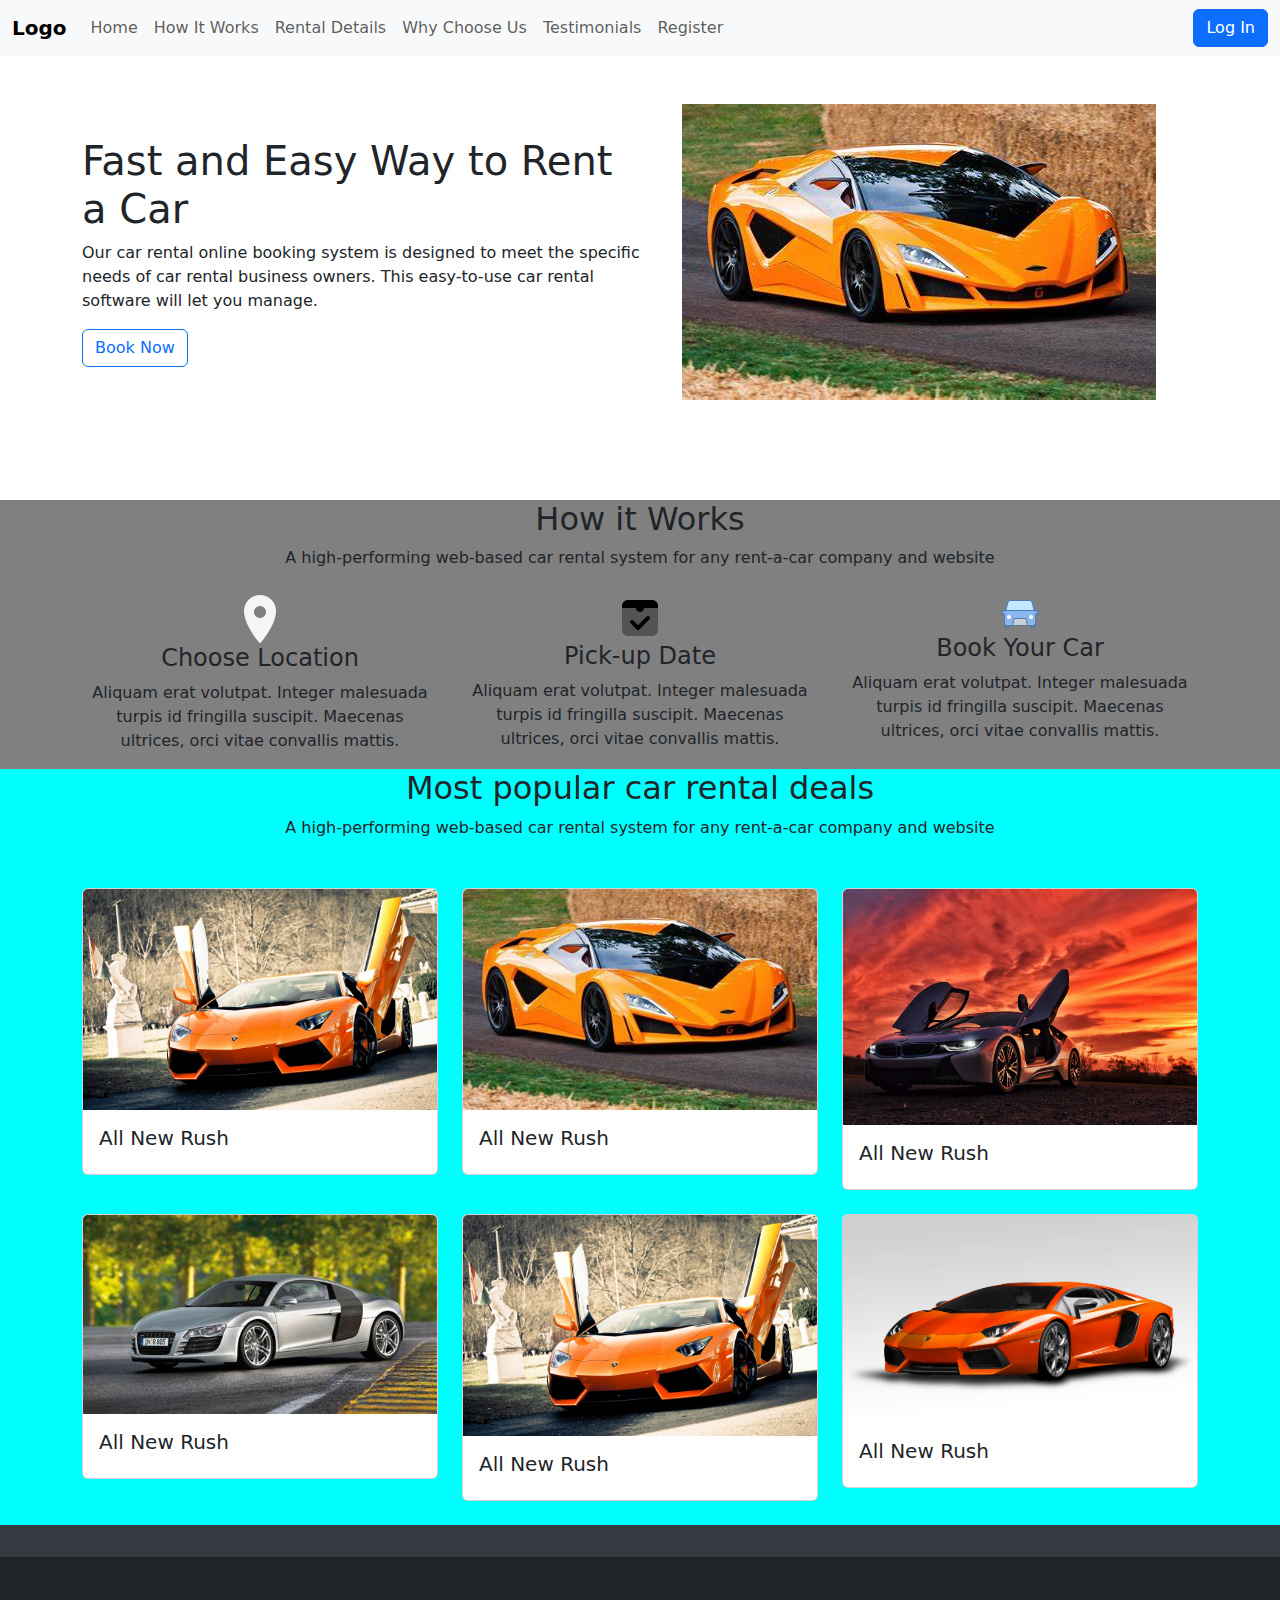
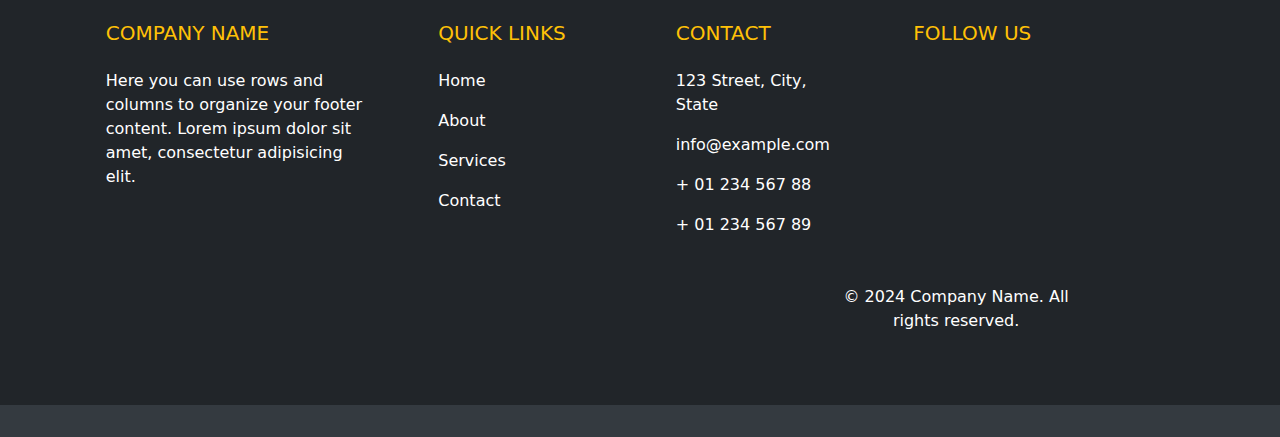
<file: index.html>
<!DOCTYPE html>
<html lang="en">
<head>
    <meta charset="UTF-8">
    <meta name="viewport" content="width=device-width, initial-scale=1.0">
    <title>Responsive Navbar</title>
    <link rel="stylesheet" href="styles.css">
    <link href="https://cdn.jsdelivr.net/npm/bootstrap@5.3.3/dist/css/bootstrap.min.css" rel="stylesheet">
</head>
<body>
    <!-- Existing Navbar and Hero Section -->
    <nav class="navbar navbar-expand-lg navbar-light bg-light">
        <div class="container-fluid">
            <a class="navbar-brand" href="#">Logo</a>
            <button class="navbar-toggler" type="button" data-bs-toggle="collapse" data-bs-target="#navbarNav" aria-controls="navbarNav" aria-expanded="false" aria-label="Toggle navigation">
                <span class="navbar-toggler-icon"></span>
            </button>
            <div class="collapse navbar-collapse" id="navbarNav">
                <ul class="navbar-nav me-auto mb-2 mb-lg-0">
                    <li class="nav-item"><a class="nav-link" href="#home">Home</a></li>
                    <li class="nav-item"><a class="nav-link" href="#how-it-works">How It Works</a></li>
                    <li class="nav-item"><a class="nav-link" href="#rental-details">Rental Details</a></li>
                    <li class="nav-item"><a class="nav-link" href="#why-choose-us">Why Choose Us</a></li>
                    <li class="nav-item"><a class="nav-link" href="#testimonial">Testimonials</a></li>
                    <li class="nav-item"><a class="nav-link" href="#register">Register</a></li>
                </ul>
                <a class="btn btn-primary" href="#login">Log In</a>
            </div>
        </div>
    </nav>
    <div class="container mt-5 d-flex align-items-center">
        <div style="flex: 1;">
            <h1>Fast and Easy Way to Rent a Car</h1>
            <p>Our car rental online booking system is designed to meet the specific needs of car rental business owners. This easy-to-use car rental software will let you manage.</p>
            <a class="btn btn-outline-primary" href="#booking">Book Now</a>
        </div>
        <div style="flex: 1; text-align: center;">
            <img src="car.jfif" alt="Car" style="max-width: 100%;">
        </div>
    </div>
   <div class="" style="background-color: gray;">
    <div class="">
        <h2 style="text-align: center; margin-top: 100px;">How it Works</h2>
        <p style="text-align: center;">A high-performing web-based car rental system for any rent-a-car company and website</p>
    </div>
    <!-- New Section: How it Works -->
    <div class="container text-center">
        <div class="row mt-4">
            <div class="col-md-4">
                <img src="icons8-location-50.png" alt="">
                <h4>Choose Location</h4>
                <p>Aliquam erat volutpat. Integer malesuada turpis id fringilla suscipit. Maecenas ultrices, orci vitae convallis mattis.</p>
            </div>
            <div class="col-md-4">
                <img src="icons8-data-quality-48.png" alt="">
                <h4>Pick-up Date</h4>
                <p>Aliquam erat volutpat. Integer malesuada turpis id fringilla suscipit. Maecenas ultrices, orci vitae convallis mattis.</p>
            </div>
            <div class="col-md-4">
                <img src="icons8-car-40.png" alt="">
                <h4>Book Your Car</h4>
                <p>Aliquam erat volutpat. Integer malesuada turpis id fringilla suscipit. Maecenas ultrices, orci vitae convallis mattis.</p>
            </div>
        </div>
    </div>
   </div>
   <div class="car" style=" background-color: aqua;">
    <div style="background-color: aqua;">
        <div class="" style="text-align: center;">
            <h2 class="text-center ">Most popular car rental deals</h2>
        <p class="text-center">A high-performing web-based car rental system for any rent-a-car company and website</p>
        </div>
        <div class="container mt-5">
        <div class="row">
            <div class="col-md-4 mb-4">
                <div class="card">
                    <img src="car4.jpg" class="card-img-top" alt="All New Rush">
                    <div class="card-body">
                        <h5 class="card-title">All New Rush</h5>
                    </div>
                </div>
            </div>
            <div class="col-md-4 mb-4">
                <div class="card">
                    <img src="car.jfif" class="card-img-top" alt="All New Rush">
                    <div class="card-body">
                        <h5 class="card-title">All New Rush</h5>
                    </div>
                </div>
            </div>
            <div class="col-md-4 mb-4">
                <div class="card">
                    <img src="car1.webp" class="card-img-top" alt="All New Rush">
                    <div class="card-body">
                        <h5 class="card-title">All New Rush</h5>
                    </div>
                </div>
            </div>
            <div class="col-md-4 mb-4">
                <div class="card">
                    <img src="car2.jfif" class="card-img-top" alt="All New Rush">
                    <div class="card-body">
                        <h5 class="card-title">All New Rush</h5>
                    </div>
                </div>
            </div>
            <div class="col-md-4 mb-4">
                <div class="card">
                    <img src="car4.jpg" class="card-img-top" alt="All New Rush">
                    <div class="card-body">
                        <h5 class="card-title">All New Rush</h5>
                    </div>
                </div>
            </div>
            <div class="col-md-4 mb-4">
                <div class="card">
                    <img src="car5.jpg" class="card-img-top" alt="All New Rush">
                    <div class="card-body">
                        <h5 class="card-title">All New Rush</h5>
                    </div>
                </div>
            </div>
        </div>
    </div>
       </div>
    </div>
   <div class="footer">
    <footer class="bg-dark text-white pt-5 pb-4">
        <div class="container text-md-left">
            <div class="row text-md-left">
                <!-- Company Info -->
                <div class="col-md-3 col-lg-3 col-xl-3 mx-auto mt-3">
                    <h5 class="text-uppercase mb-4 font-weight-bold text-warning">Company Name</h5>
                    <p>Here you can use rows and columns to organize your footer content. Lorem ipsum dolor sit amet, consectetur adipisicing elit.</p>
                </div>
    
                <!-- Quick Links -->
                <div class="col-md-2 col-lg-2 col-xl-2 mx-auto mt-3">
                    <h5 class="text-uppercase mb-4 font-weight-bold text-warning">Quick Links</h5>
                    <p>
                        <a href="#" class="text-white" style="text-decoration: none;">Home</a>
                    </p>
                    <p>
                        <a href="#" class="text-white" style="text-decoration: none;">About</a>
                    </p>
                    <p>
                        <a href="#" class="text-white" style="text-decoration: none;">Services</a>
                    </p>
                    <p>
                        <a href="#" class="text-white" style="text-decoration: none;">Contact</a>
                    </p>
                </div>
    
                <!-- Contact Info -->
                <div class="col-md-3 col-lg-2 col-xl-2 mx-auto mt-3">
                    <h5 class="text-uppercase mb-4 font-weight-bold text-warning">Contact</h5>
                    <p>
                        <i class="fas fa-home mr-3"></i> 123 Street, City, State
                    </p>
                    <p>
                        <i class="fas fa-envelope mr-3"></i> info@example.com
                    </p>
                    <p>
                        <i class="fas fa-phone mr-3"></i> + 01 234 567 88
                    </p>
                    <p>
                        <i class="fas fa-print mr-3"></i> + 01 234 567 89
                    </p>
                </div>
    
                <!-- Social Media Links -->
                <div class="col-md-4 col-lg-3 col-xl-3 mx-auto mt-3">
                    <h5 class="text-uppercase mb-4 font-weight-bold text-warning">Follow Us</h5>
                    <a href="#" class="text-white" style="text-decoration: none;"><i class="fab fa-facebook-f"></i></a>
                    <a href="#" class="text-white" style="text-decoration: none;"><i class="fab fa-twitter"></i></a>
                    <a href="#" class="text-white" style="text-decoration: none;"><i class="fab fa-google-plus-g"></i></a>
                    <a href="#" class="text-white" style="text-decoration: none;"><i class="fab fa-linkedin-in"></i></a>
                    <a href="#" class="text-white" style="text-decoration: none;"><i class="fab fa-instagram"></i></a>
                </div>
            </div>
    
            <hr class="mb-4">
            <div class="row align-items-center">
                <div class="col-md-7 col-lg-8">
                    <p class="text-center text-md-left">© 2024 Company Name. All rights reserved.</p>
                </div>
            </div>
        </div>
    </footer>
   </div>

    <script src="https://cdn.jsdelivr.net/npm/bootstrap@5.3.3/dist/js/bootstrap.bundle.min.js"></script>
</body>
</html>
</file>
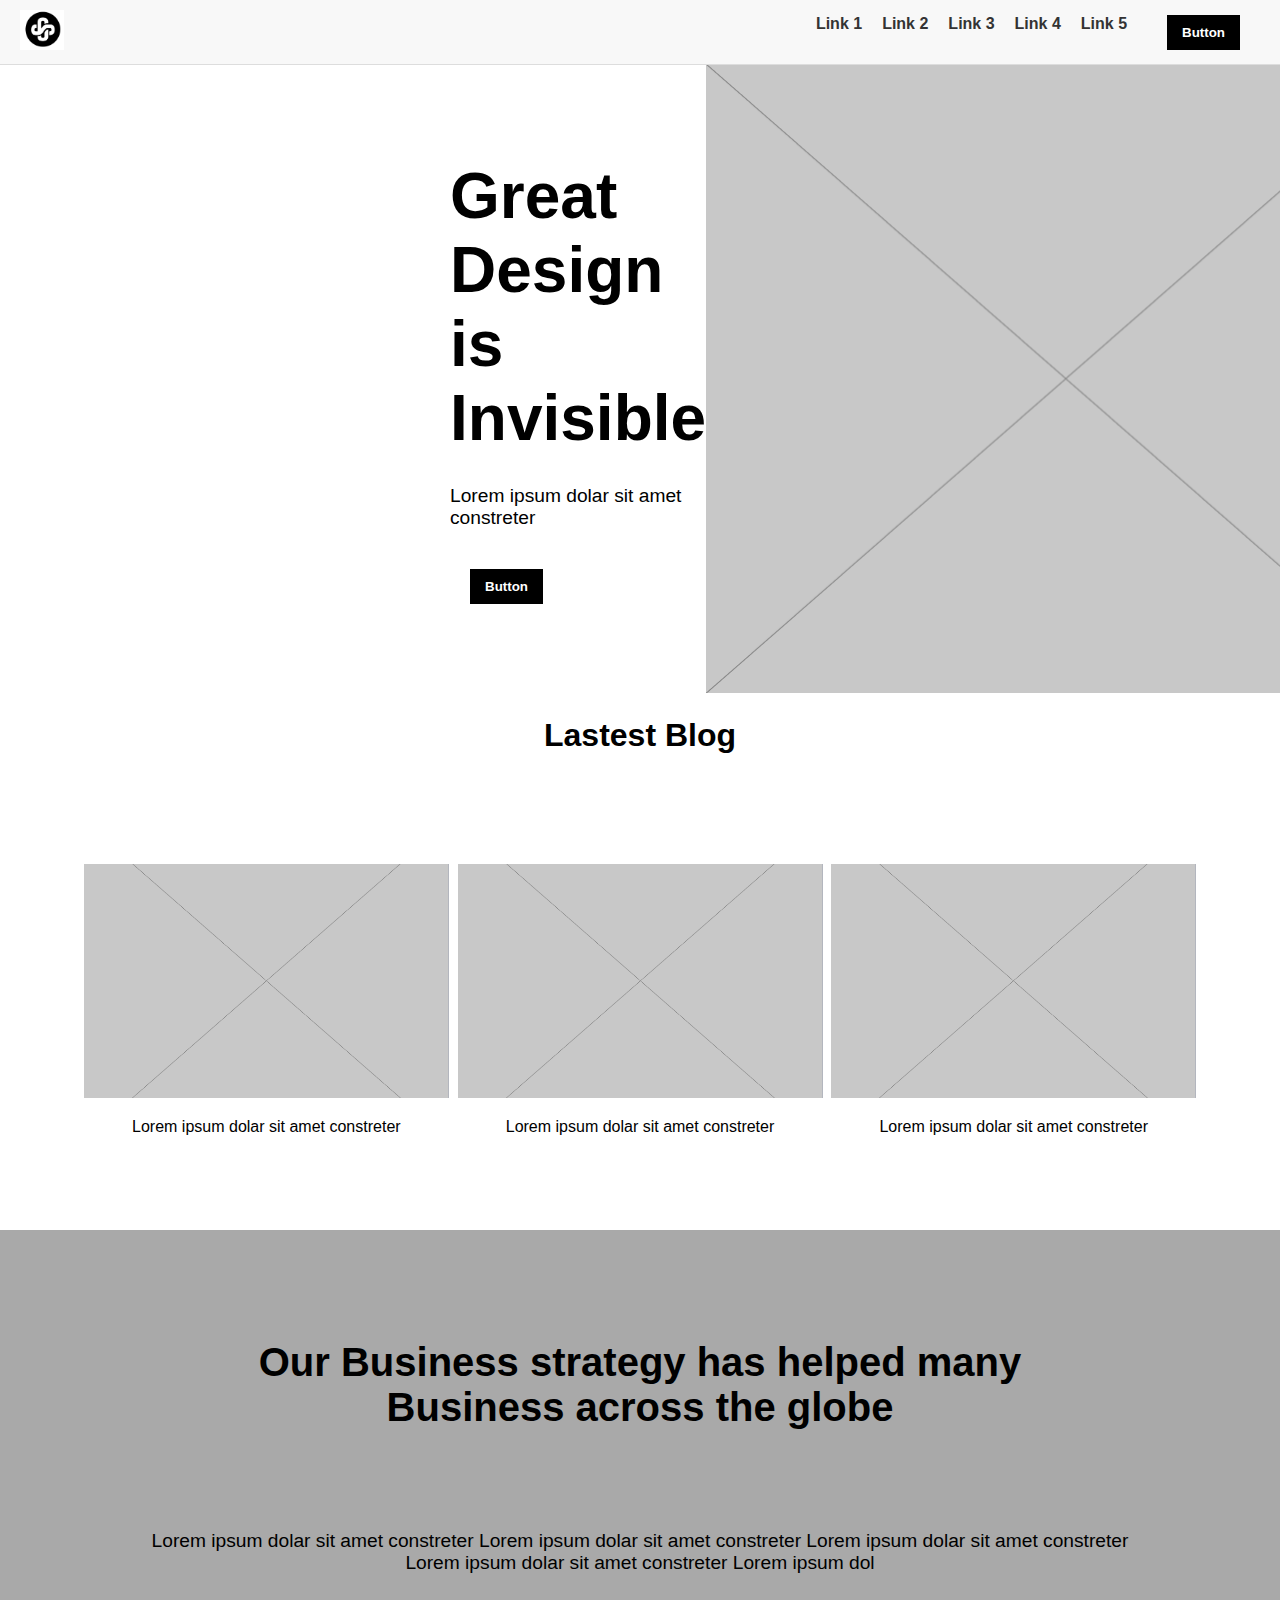
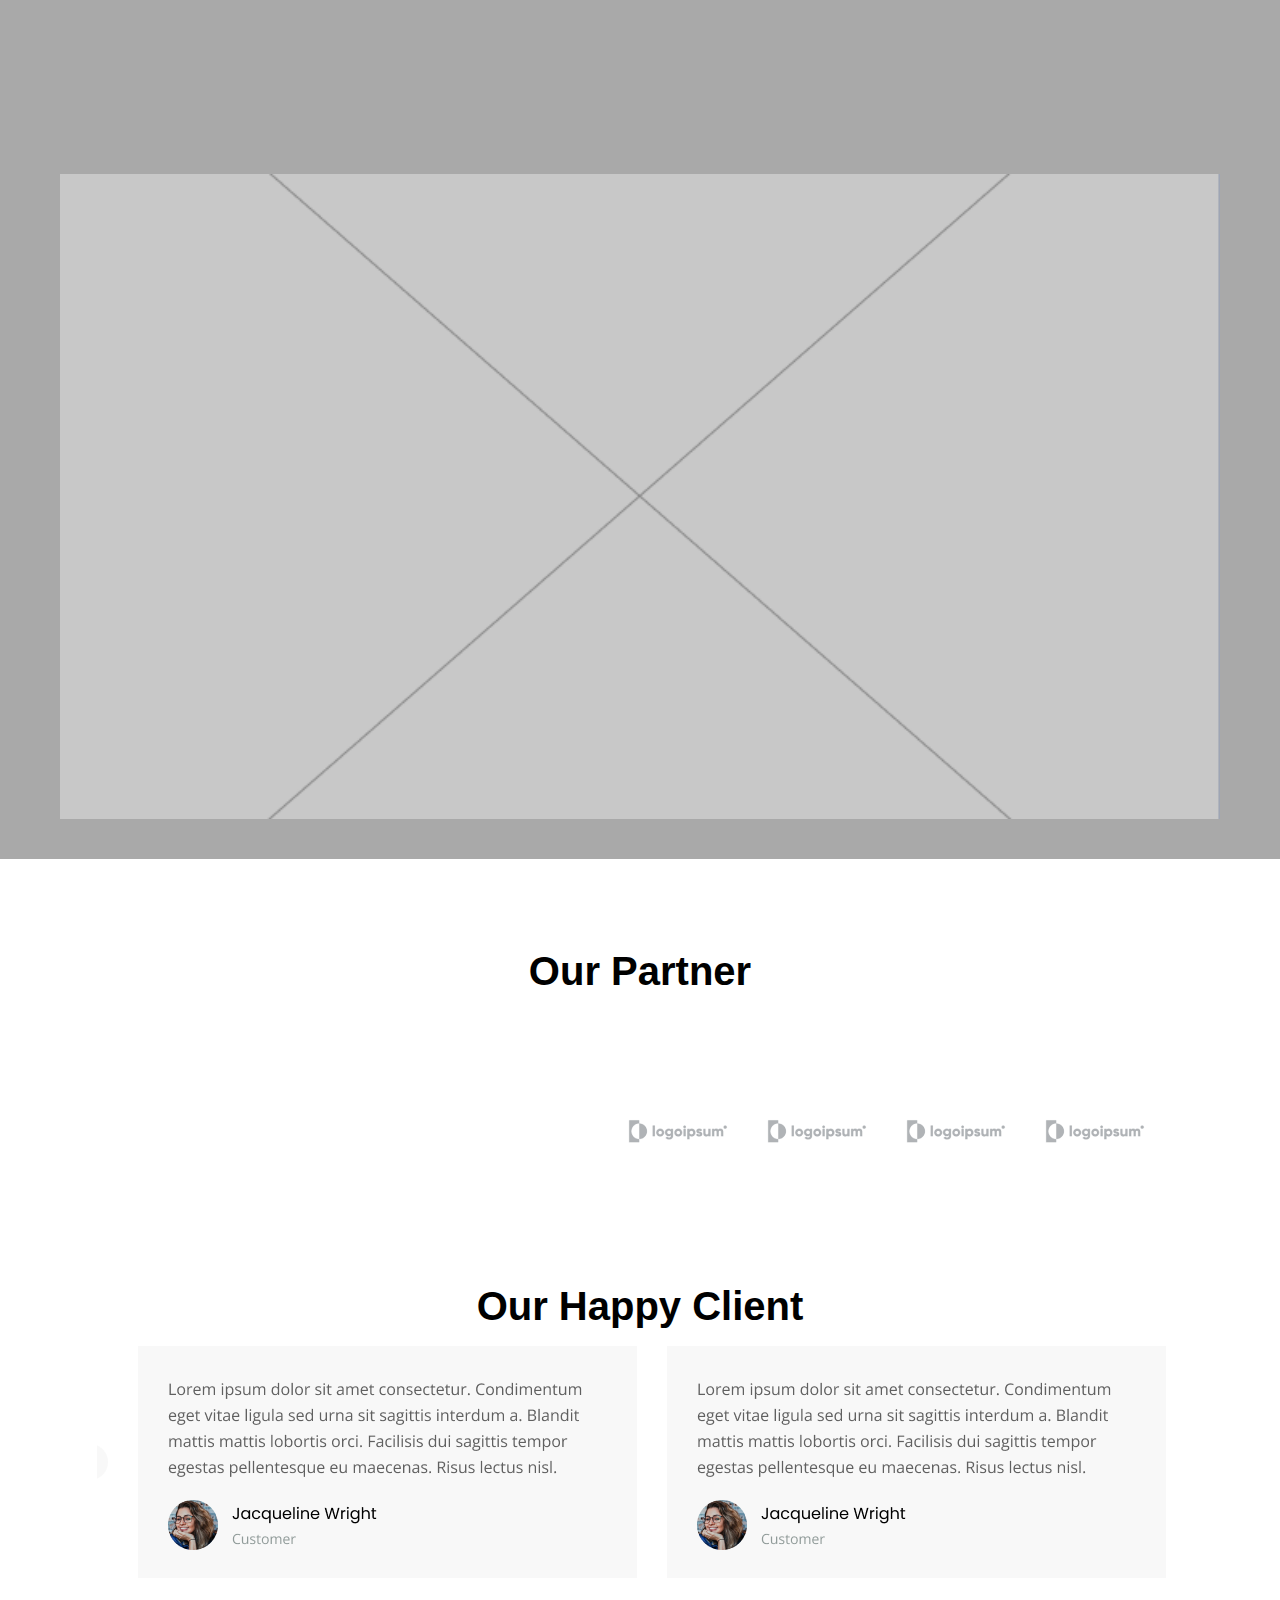
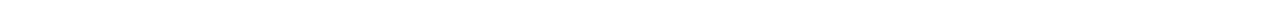
<file: YIGF_Interview/index.html>
<!DOCTYPE html>
<html lang="en">

<head>
    <meta charset="UTF-8">
    <meta name="viewport" content="width=device-width, initial-scale=1.0">
    <title>Home</title>
    <link rel="stylesheet" href="Stylee/style.css">
</head>

<body>
    <header>
        <div class="logo">
            <img src="Stylee/Screenshot from 2024-07-06 13-52-40.png" alt="Logo">
        </div>
        <nav>
            <ul>
                <li><a href="#">Link 1</a></li>
                <li><a href="#">Link 2</a></li>
                <li><a href="#">Link 3</a></li>
                <li><a href="#">Link 4</a></li>
                <li><a href="#">Link 5</a></li>
                <li><button class="black-button">Button</button></li>
            </ul>
        </nav>
    </header>
    <div class="container">
        <div class="text-box">
            <h1>Great Design is Invisible</h1>
            <p>Lorem ipsum dolar sit amet constreter</p>
            <button class="black-button">Button</button>
        </div>
        <div class="image-box">
            <a href="#">
                <img src="Stylee/Screenshot from 2024-07-06 14-09-36.png" alt="Example Image">
            </a>
        </div>
    </div>
    <div class="blog-wrapper">
        <div class="blog-header">
            <h1>Lastest Blog</h1>
        </div><br><br><br><br><br>
        <div class="blog-container">
            <div class="blog-image">
                <img src="Stylee/Screenshot from 2024-07-06 14-09-36.png" alt="Blog Image 1">
                <p>Lorem ipsum dolar sit amet constreter</p>
            </div>
            <div class="blog-image">
                <img src="Stylee/Screenshot from 2024-07-06 14-09-36.png" alt="Blog Image 2">
                <p>Lorem ipsum dolar sit amet constreter</p>
            </div>
            <div class="blog-image">
                <img src="Stylee/Screenshot from 2024-07-06 14-09-36.png" alt="Blog Image 3">
                <p>Lorem ipsum dolar sit amet constreter</p>
            </div>
        </div>
    </div>
    <div class="new-container">
        <div class="new-text-box"><br><br><br><br><br>
            <h1>Our Business strategy has helped many <br>Business across the globe</h1><br><br><br><br><br>
            <p>Lorem ipsum dolar sit amet constreter Lorem ipsum dolar sit amet constreter Lorem ipsum dolar sit amet
                constreter<br>Lorem ipsum dolar sit amet constreter Lorem ipsum dol</p>
        </div><br><br><br><br><br><br><br><br><br><br>
        <div class="new-image-box">
            <img src="Stylee/Screenshot from 2024-07-06 14-09-36.png" alt="New Image">
        </div>
    </div>
    <div class="another-container">
        <div class="new-text-box"><br><br><br><br><br>
            <h1>Our Partner</h1>
            <div class="x123">
                <style>
                    .x123 {
                        margin-left: 350px;
                        width: 1742px;
                        height: 10px;
                        margin: auto;
                    }
                </style><br><br><br><br><br>
                <img src="Stylee/Screenshot from 2024-07-06 14-48-58.png" alt="New Image">
            </div><br><br><br><br><br>
        </div>
        <div class="last-container"><br><br><br><br><br>
            <div class="new-text-box"><br><br><br><br><br>
                <h1>Our Happy Client</h1>
                    <img src="Stylee/Screenshot from 2024-07-06 14-52-26.png" alt="New Image">
                </div>
            </div>
</body>

</html>
</file>
<file: styles.css>
body {
    font-family: Arial, sans-serif;
}
.navbar-brand {
    font-size: 1.5em;
    font-weight: bold;
}
.btn-primary {
    margin-left: auto;
}
.hero-section {
    display: flex;
    align-items: center;
    justify-content: space-between;
    padding: 2em;
    background-color: #f8f9fa;
}
.hero-section img {
    max-width: 100%;
    height: auto;
}
.footer {
    background-color: #343a40;
    color: white;
    padding: 2em 0;
}
.footer a {
    color: white;
}
.footer a:hover {
    text-decoration: underline;
}
.footer .container {
    display: flex;
    justify-content: space-between;
    flex-wrap: wrap;
}
.footer .container div {
    margin-bottom: 1em;
}
</file>
<file: YIGF_Interview/Stylee/style.css>
* {
    margin: 0;
    padding: 0;
    box-sizing: border-box;
}

body {
    font-family: Arial, sans-serif;
}

header {
    display: flex;
    align-items: center;
    justify-content: space-between;
    padding: 10px 20px;
    background-color: #f8f8f8;
    border-bottom: 1px solid #ddd;
}

.logo img {
    height: 40px;
}

nav {
    display: flex;
    align-items: center;
}

nav ul {
    display: flex;
    list-style: none;
    margin: 0; 
    margin-right: 20px;
}

nav ul li {
    margin-left: 20px;
}

nav ul li a {
    text-decoration: none;
    color: #333;
    font-weight: bold;
}

.black-button {
    background-color: #000;
    color: #fff;
    border: none;
    padding: 10px 15px;
    cursor: pointer;
    font-weight: bold;
    margin-left: 20px; 
}

.black-button:hover {
    background-color: #333;
}

.container {
    display: flex;
    align-items: center;
    justify-content: space-between;
    padding: 0;
    max-width: 100%;
    max-height: 100%;
}

.text-box {
    margin-left: 450px;
    gap: 20px;
    display: flex;
    flex-direction: column;
    justify-content: center;

    max-width: 100%;
    max-height: 100%;
 
}

.black-button {
    background-color: #000;
    color: #fff;
    border: none;
    padding: 10px 15px;
    cursor: pointer;
    font-weight: bold;
    align-self: start; /* Align the button to the start of the text box */
}

.black-button:hover {
    background-color: #333;
}

.text-box h1 {
    font-size: 4em;
    margin-bottom: 10px;
}

.text-box p {
    margin-bottom: 20px;
    font-size: 1.2em;
}

.image-box {
    flex: 1;
    text-align: right;
}

.image-box img {
    width: 720px;
    height: 628px;
}

.black-button {
    background-color: #000;
    color: #fff;
    border: none;
    padding: 10px 15px;
    cursor: pointer;
    font-weight: bold;
    align-self: start; /* Align the button to the start of the text box */
}

.black-button:hover {
    background-color: #333;
}
.blog-wrapper {
    width: 1161px;
    height: 533px;
    margin: 0 auto;
    padding: 20px;
}


.blog-header {
    text-align: center;
    margin-bottom: 20px;
}

.blog-header h2 {
    font-size: 2em;
}

.blog-container {
    display: flex;
    justify-content: space-between;
}

.blog-image {
    height: 433px;
    width: 376px;
    text-align: center;
    display: flex;
    flex-direction: column;
    align-items: center;
}

.blog-image img {
    width: 365px;
    height: 234px;
    object-fit: cover; /* Ensure the image covers the given dimensions */
    margin-bottom: 10px;
}

.blog-image p {
    font-size: 1em;
    margin-top: 10px;
}


.new-container {
    background-color: darkgray;
    max-width: 100%;
    max-height: 100%;
    margin: 0 auto;
    padding: 20px;
    display: flex;
    flex-direction: column;
    align-items: center;
}

.new-image-box {
    width: 1160px;
    height: 645px;
    margin-bottom: 20px;
}

.new-image-box img {
    width: 100%;
    height: 100%;
    object-fit: cover;
}

.new-text-box {
    text-align: center;
}

.new-text-box h1 {
    font-size: 2.5em;
    margin-bottom: 10px;
}

.new-text-box p {
    font-size: 1.2em;
    margin-bottom: 20px;
}
.new-text-box {
    text-align: center;
}

.new-text-box h1 {
    font-size: 2.5em;
    margin-bottom: 10px;
}
#x123{
    width: 1042px;
    height: 61px;
}
</file>
